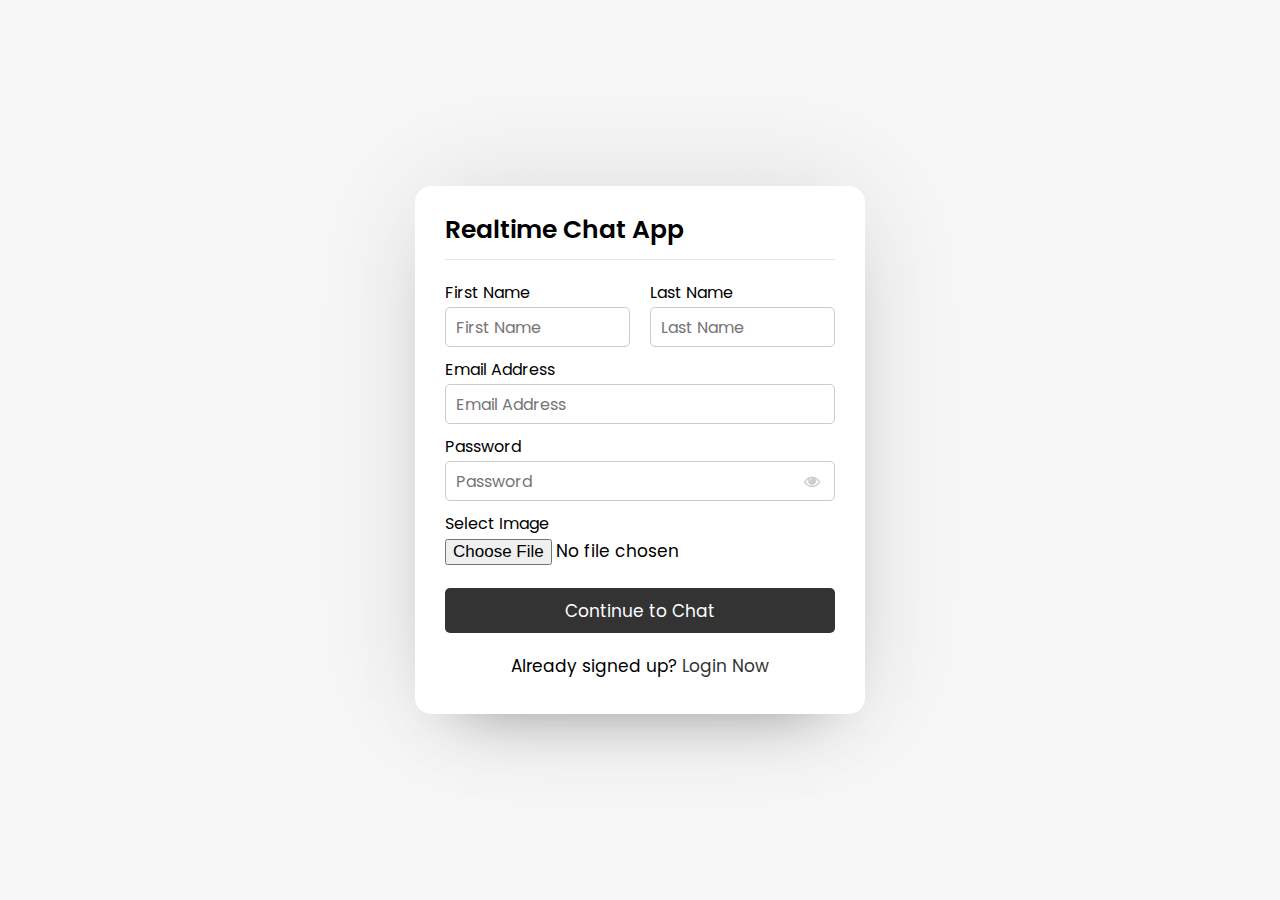
<file: index.html>
<!DOCTYPE html>
<html lang="en">
<head>
    <meta charset="UTF-8">
    <meta name="viewport" content="width=device-width, initial-scale=1.0">
    <title>Realtime Chat App</title>
    <link rel="stylesheet" href="style.css">
    <link rel="stylesheet" href="https://cdnjs.cloudflare.com/ajax/libs/font-awesome/4.7.0/css/font-awesome.min.css">
</head>
<body>
    <div class="wrapper">
        <section class="form signup">
            <header>Realtime Chat App</header>
            <form action="#">
                <div class="error-txt">This is an error message</div>
                <div class="name-details">
                    <div class="field input">
                        <label>First Name</label>
                        <input type="text" placeholder="First Name">
                    </div>
                    <div class="field input">
                        <label>Last Name</label>
                        <input type="text" placeholder="Last Name">
                    </div>
                </div>
                    <div class="field input">
                        <label>Email Address</label>
                        <input type="text" placeholder="Email Address">
                    </div>
                    <div class="field input">
                        <label>Password</label>
                        <input type="password" placeholder="Password">
                        <i class="fa fa-eye"></i>
                    </div>
                    <div class="field image">
                        <label>Select Image</label>
                        <input type="file">
                    </div>
                    <div class="field button">
                        <input type="submit" value="Continue to Chat">
                    </div>
            </form>
            <div class="link">Already signed up? <a href="login.html">Login Now</a></div>
        </section>
    </div>
    <script src="javascript/pass-show-hide.js"></script>
</body>
</html>
</file>
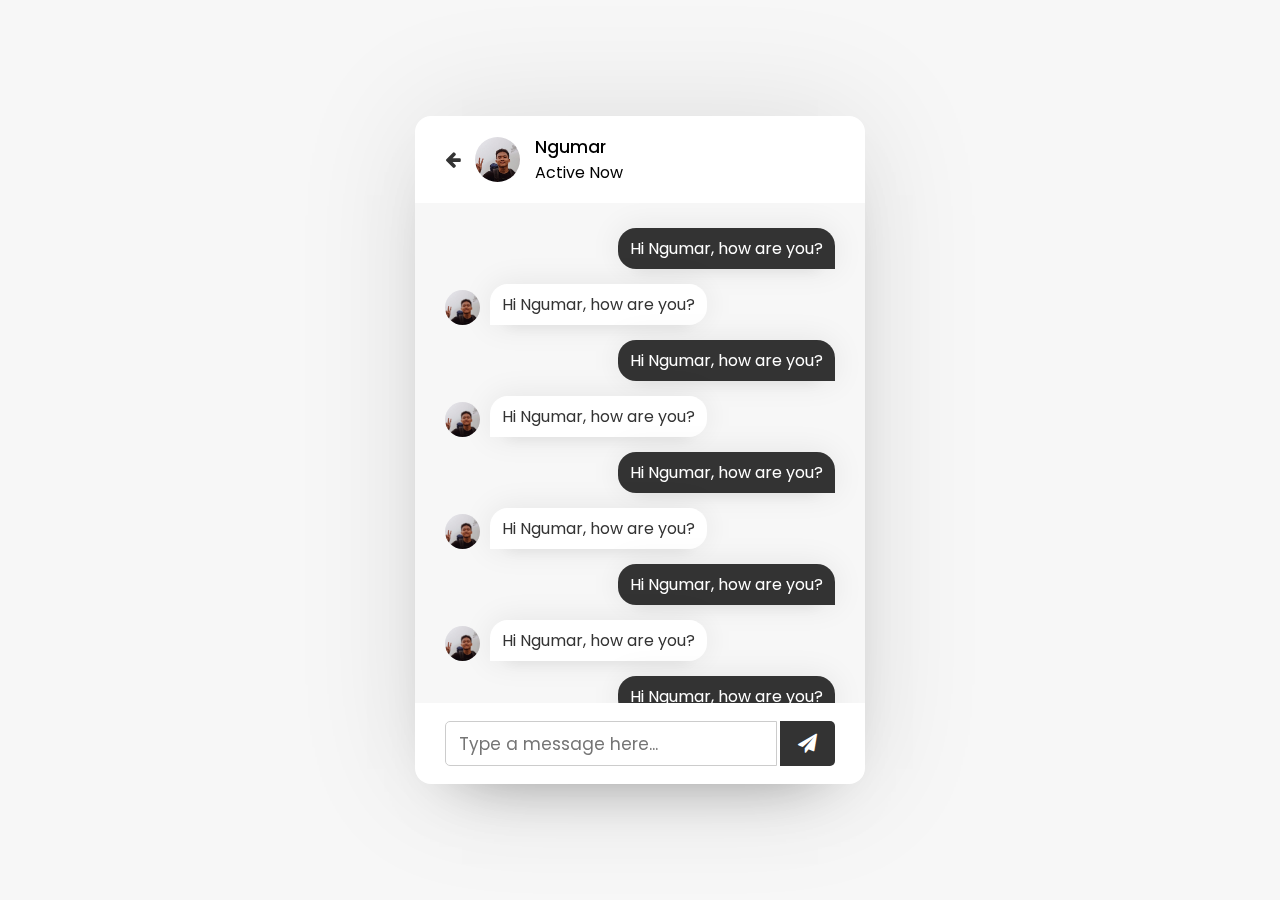
<file: chat.html>
<!DOCTYPE html>
<html lang="en">
  <head>
    <meta charset="UTF-8" />
    <meta name="viewport" content="width=device-width, initial-scale=1.0" />
    <title>Realtime Chat App</title>
    <link rel="stylesheet" href="style.css" />
    <link
      rel="stylesheet"
      href="https://cdnjs.cloudflare.com/ajax/libs/font-awesome/4.7.0/css/font-awesome.min.css"
    />
  </head>
  <body>
    <div class="wrapper">
      <section class="chat-area">
        <header>
          <a href="index.html" class="back-icon"
            ><i class="fa fa-arrow-left"></i
          ></a>
          <img src="aku2.jpg" alt="" />
          <div class="details">
            <span>Ngumar</span>
            <p>Active Now</p>
          </div>
        </header>
        <div class="chat-box">
          <div class="chat outgoing">
            <div class="details">
              <p>Hi Ngumar, how are you?</p>
            </div>
          </div>
          <div class="chat incoming">
            <img src="aku2.jpg" alt="" />
            <div class="details">
              <p>Hi Ngumar, how are you?</p>
            </div>
          </div>
          <div class="chat outgoing">
            <div class="details">
              <p>Hi Ngumar, how are you?</p>
            </div>
          </div>
          <div class="chat incoming">
            <img src="aku2.jpg" alt="" />
            <div class="details">
              <p>Hi Ngumar, how are you?</p>
            </div>
          </div>
          <div class="chat outgoing">
            <div class="details">
              <p>Hi Ngumar, how are you?</p>
            </div>
          </div>
          <div class="chat incoming">
            <img src="aku2.jpg" alt="" />
            <div class="details">
              <p>Hi Ngumar, how are you?</p>
            </div>
          </div>
          <div class="chat outgoing">
            <div class="details">
              <p>Hi Ngumar, how are you?</p>
            </div>
          </div>
          <div class="chat incoming">
            <img src="aku2.jpg" alt="" />
            <div class="details">
              <p>Hi Ngumar, how are you?</p>
            </div>
          </div>
          <div class="chat outgoing">
            <div class="details">
              <p>Hi Ngumar, how are you?</p>
            </div>
          </div>
          <div class="chat incoming">
            <img src="aku2.jpg" alt="" />
            <div class="details">
              <p>Hi Ngumar, how are you?</p>
            </div>
          </div>
          <div class="chat outgoing">
            <div class="details">
              <p>Hi Ngumar, how are you?</p>
            </div>
          </div>
          <div class="chat incoming">
            <img src="aku2.jpg" alt="" />
            <div class="details">
              <p>Hi Ngumar, how are you?</p>
            </div>
          </div>
        </div>
        <form action="#" class="typing-area">
          <input type="text" placeholder="Type a message here..." />
          <button><i class="fa fa-paper-plane"></i></button>
        </form>
      </section>
    </div>
  </body>
</html>
</file>
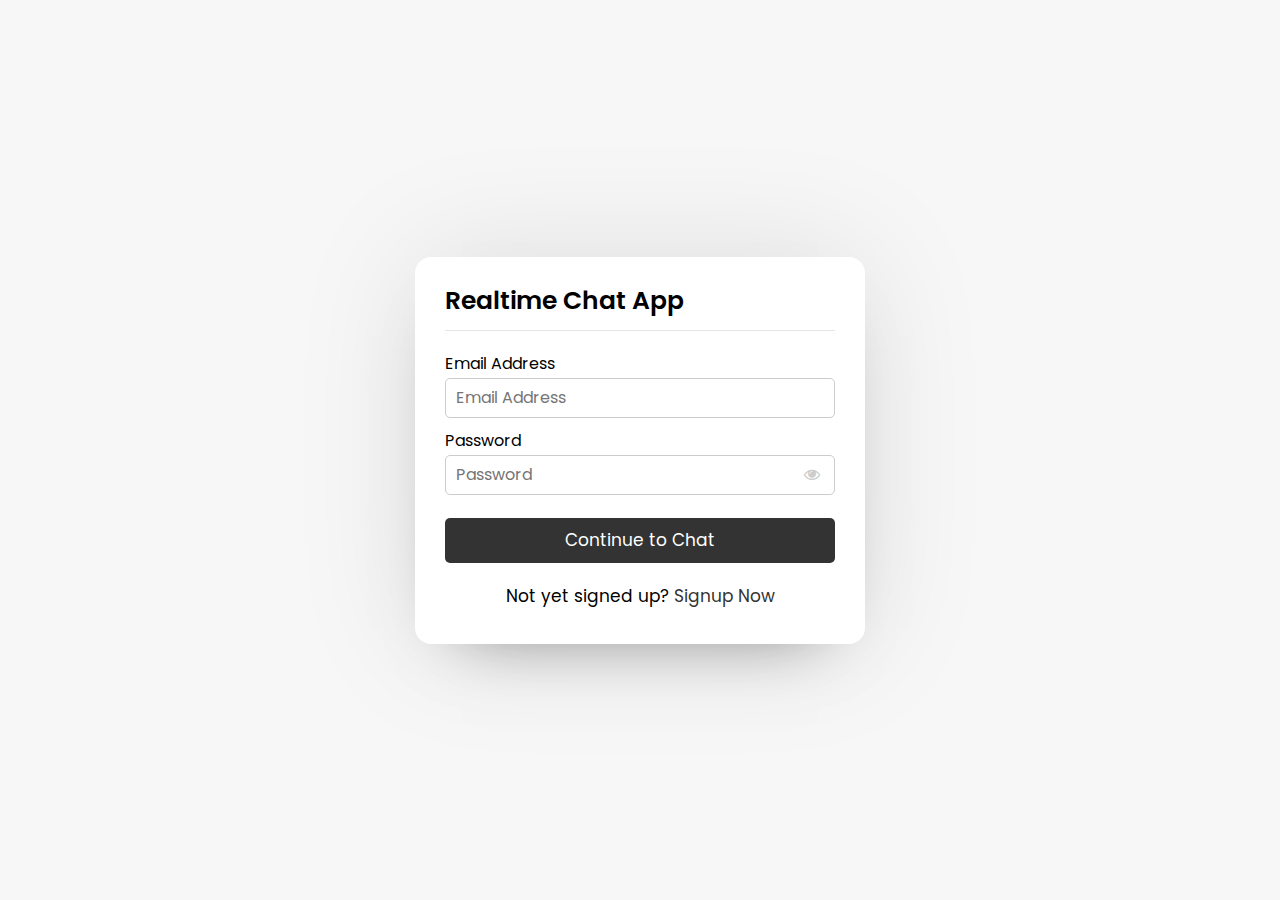
<file: login.html>
<!DOCTYPE html>
<html lang="en">
<head>
    <meta charset="UTF-8">
    <meta name="viewport" content="width=device-width, initial-scale=1.0">
    <title>Realtime Chat App</title>
    <link rel="stylesheet" href="style.css">
    <link rel="stylesheet" href="https://cdnjs.cloudflare.com/ajax/libs/font-awesome/4.7.0/css/font-awesome.min.css">
</head>
<body>
    <div class="wrapper">
        <section class="form login">
            <header>Realtime Chat App</header>
            <form action="#">
                <div class="error-txt">This is an error message</div>
                <div class="field input">
                        <label>Email Address</label>
                        <input type="text" placeholder="Email Address">
                    </div>
                    <div class="field input">
                        <label>Password</label>
                        <input type="password" placeholder="Password">
                        <i class="fa fa-eye"></i>
                    </div>
                    <div class="field button">
                        <input type="submit" value="Continue to Chat">
                    </div>
            </form>
            <div class="link">Not yet signed up? <a href="index.html">Signup Now</a></div>
        </section>
    </div>
    <script src="javascript/pass-show-hide.js"></script>
</body>
</html>
</file>
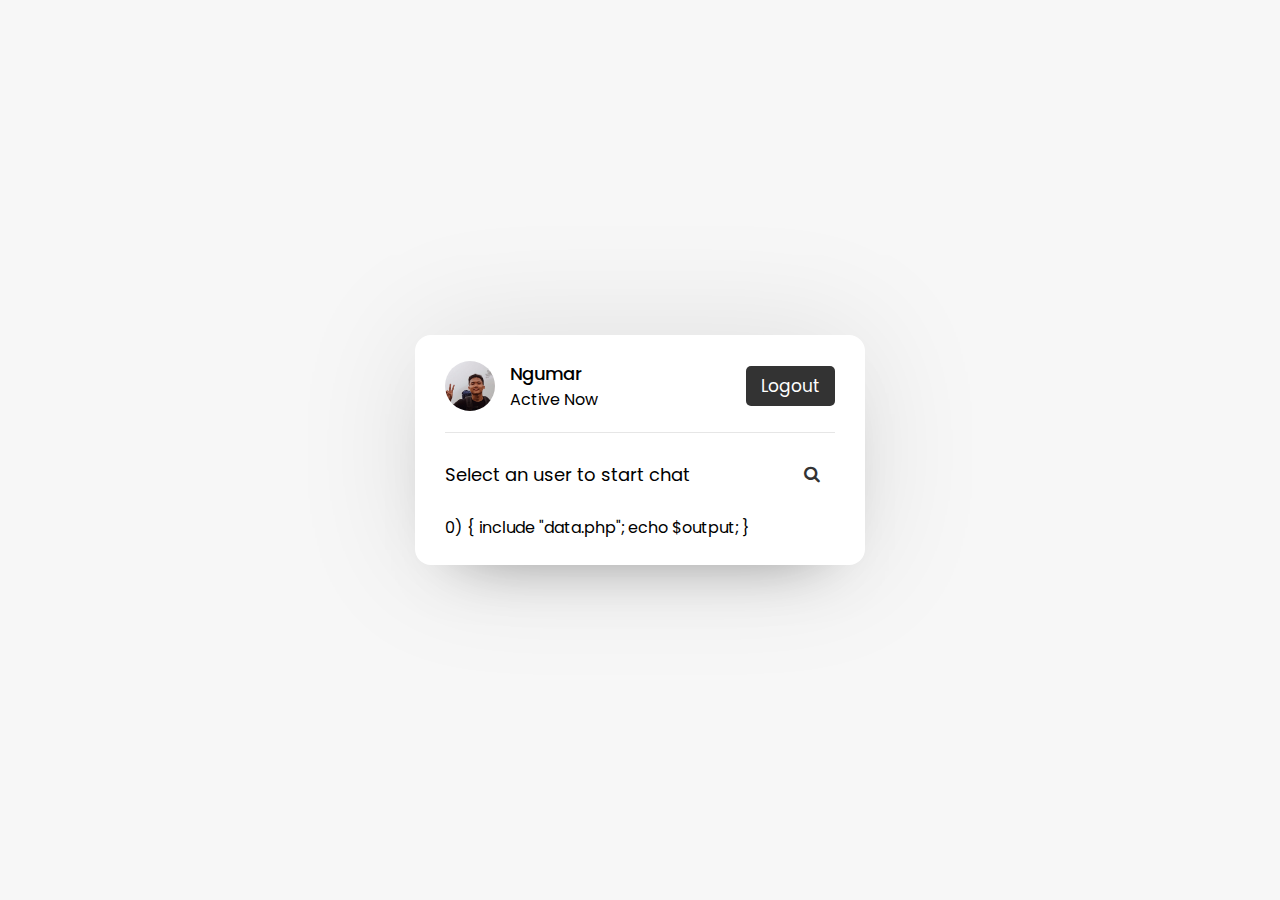
<file: users.html>
<!DOCTYPE html>
<html lang="en">
  <head>
    <meta charset="UTF-8" />
    <meta name="viewport" content="width=device-width, initial-scale=1.0" />
    <title>Realtime Chat App</title>
    <link rel="stylesheet" href="style.css" />
    <link
      rel="stylesheet"
      href="https://cdnjs.cloudflare.com/ajax/libs/font-awesome/4.7.0/css/font-awesome.min.css"
    />
  </head>
  <body>
    <div class="wrapper">
      <section class="users">
        <header>
          <div class="content">
            <img src="aku2.jpg" alt="" />
            <div class="details">
              <span>Ngumar</span>
              <p>Active Now</p>
            </div>
          </div>
          <a href="#" class="logout">Logout</a>
        </header>
        <div class="search">
          <span class="text">Select an user to start chat</span>
          <input type="text" placeholder="Enter name to search" />
          <button><i class="fa fa-search"></i></button>
        </div>
        <div class="users-list">
          <a href="#">
            <div class="content">
              <img src="aku2.jpg" alt="" />
              <div class="details">
                <span>Ngumar</span>
                <p>This is test message</p>
              </div>
            </div>
            <div class="status-dot"><i class="fa fa-circle"></i></div>
          </a>
          <a href="#">
            <div class="content">
              <img src="aku2.jpg" alt="" />
              <div class="details">
                <span>Ngumar</span>
                <p>This is test message</p>
              </div>
            </div>
            <div class="status-dot"><i class="fa fa-circle"></i></div>
          </a>
          <a href="#">
            <div class="content">
              <img src="aku2.jpg" alt="" />
              <div class="details">
                <span>Ngumar</span>
                <p>This is test message</p>
              </div>
            </div>
            <div class="status-dot"><i class="fa fa-circle"></i></div>
          </a>
          <a href="#">
            <div class="content">
              <img src="aku2.jpg" alt="" />
              <div class="details">
                <span>Ngumar</span>
                <p>This is test message</p>
              </div>
            </div>
            <div class="status-dot"><i class="fa fa-circle"></i></div>
          </a>
          <a href="#">
            <div class="content">
              <img src="aku2.jpg" alt="" />
              <div class="details">
                <span>Ngumar</span>
                <p>This is test message</p>
              </div>
            </div>
            <div class="status-dot"><i class="fa fa-circle"></i></div>
          </a>
          <a href="#">
            <div class="content">
              <img src="aku2.jpg" alt="" />
              <div class="details">
                <span>Ngumar</span>
                <p>This is test message</p>
              </div>
            </div>
            <div class="status-dot"><i class="fa fa-circle"></i></div>
          </a>
        </div>
      </section>
    </div>
    <script src="javascript/users.js"></script>
  </body>
</html>
</file>
<file: style.css>
@import url('https://fonts.googleapis.com/css2?family=Poppins:wght@100;200;300;400;500;600;700;800;900&display=swap');
*{
    margin: 0;
    padding: 0;
    font-family: 'Poppins', sans-serif;
    box-sizing: border-box;
    text-decoration: none;
}
body{
    display: flex;
    align-items: center;
    justify-content: center;
    min-height: 100vh;
    background: #f7f7f7;
}

.wrapper{
    background: #fff;
    width: 450px;
    border-radius: 16px;
    box-shadow: 0 0 128px 0 rgba(0,0,0,0.1),
                0 32px 64px -47px rgba(0,0,0,0.5);
}

/* Signup Form CSS Code */
.form{
    padding: 25px 30px;
}

.form header{
    font-size: 25px;
    font-weight: 600;
    padding-bottom: 10px;
    border-bottom: 1px solid #e6e6e6;
}

.form form{
    margin: 20px 0;
}

.form form .error-txt{
    color: #721c24;
    background: #f8d7da;
    padding: 8px 10px;
    text-align: center;
    border-radius: 5px;
    margin-bottom: 10px;
    border: 1px solid #f5c6cb;
    display: none;
}

.form form .name-details{
    display: flex;
}
.form form .name-details .field:first-child{
    margin-right: 10px;
}
.form form .name-details .field:last-child{
    margin-left: 10px;
}
.form form .field{
    display: flex;
    position: relative;
    flex-direction: column;
    margin-bottom: 10px;
}
.form form .field label{
   margin-bottom: 2px;
}
.form form .field input{
    outline: none;
}
.form form .input input{
    height: 40px;
    width: 100%;
    font-size: 16px;
    padding: 0 10px;
    border: 1px solid #ccc;
    border-radius: 5px;
}

.form form .image input{
    font-size: 17px;
}

.form form .button input{
    margin-top: 13px;
    height: 45px;
    border: none;
    font-size: 17px;
    font-weight: 400;
    background: #333;
    color: #fff;
    border-radius: 5px;
    cursor: pointer;
}
.form form .field i{
    position: absolute;
    right: 15px;
    color: #ccc;
    top: 70%;
    transform: translateY(-50%);
    cursor: pointer;
}
.form form .field i.active::before{
    content: "\f070";
    color: #333;
}
.form .link{
    text-align: center;
    margin: 10px 0;
    font-size: 17px;
}
.form .link a{
    color: #333;
}
.form .link a:hover{
    text-decoration: underline;
}

/* Users Area CSS Code */
.users{
    padding: 25px 30px;
}
.users header, .users-list a{
    display: flex;
    align-items: center;
    justify-content: space-between;
    padding-bottom: 20px;
    border-bottom: 1px solid #e6e6e6;
}
.wrapper img{
    object-fit: cover;
    border-radius: 50%;
}
/* .users header .content, .users-list a .content */
:is(.users, .users-list) .content{
    display: flex;    
    align-items: center;
}
.users header .content img{
    height: 50px;
    width: 50px;
}
:is(.users, .users-list) .details{
    color: #000;
    margin-left: 15px;
}
:is(.users, .users-list) .details span{
    font-size: 18px;
    font-weight: 500;
}
.users header .logout{
    color: #fff;
    font-size: 17px;
    padding: 7px 15px;
    background: #333;
    border-radius: 5px;
}   
.users .search{
    margin: 20px 0;
    display: flex;
    position: relative;
    align-items: center;
    justify-content: space-between;
}
.users .search .text{
    font-size: 18px;
}
.users .search input{
    position: absolute;
    height: 42px;
    width: calc(100% - 50px);
    border: 1px solid #ccc;
    padding: 0 13px;
    font-size: 16px;
    border-radius: 5px;
    outline: none;
    opacity: 0;
    pointer-events: none;
    transition: all 0.2s ease;
}
.users .search input.active{
    opacity: 1;
    pointer-events: auto;
}
.users .search button{
    width: 47px;
    height: 42px;
    border: none;
    outline: none;
    background: #fff;
    color: #333;
    cursor: pointer;
    font-size: 17px;
    border-radius: 0 5px 5px 0;
    transition: all 0.2s ease;
}
.users .search button.active{
    color: #fff;
    background: #333;
}
.users .search button.active i::before{
    content: "\f00d";
}
.users-list{
    max-height: 350px;
    overflow-y: auto;
}
:is(.chat-box, .users-list)::-webkit-scrollbar{
    width: 0px;
}
.users-list a{
    margin-bottom: 15px;
    page-break-after: 10px;
    border-bottom-color: #f1f1f1;
    padding-right: 15px;
}
.users-list a:last-child{
    border: none;
    margin-bottom: 0px;
}
.users-list a .content p{
    color: #67676a;
}
.users-list a .content img{
    height: 40px;
    width: 40px;
}
.users-list a .status-dot{
    font-size: 12px;
    color: #468669;
}
.users-list a .status-dot.offline{
    color: #ccc;
}

/* Chat Area CSS Code */
.chat-area header{
    display: flex;
    align-items: center;
    padding: 18px 30px;
}
.chat-area header .back-icon{
    font-size: 18px;
    color: #333;
}
.chat-area header img{
    width: 45px;
    height: 45px;
    margin: 0 15px;
}
.chat-area header span{
    font-size: 17px;
    font-weight: 500;
}
.chat-box{
    height: 500px;
    background: #f7f7f7;
    padding: 10px 30px 20px 30px;
    box-shadow: inset 0 32px 32px -32px rgb(0 0 0 / 5%)
                inset 0 -32px 32px -32px rgb(0 0 0 / 5%);
    overflow-y: auto;
}
.chat-box .chat{
    margin: 15px 0;
}
.chat-box .chat p{
    word-wrap: break-word;
    padding: 8px 12px;
    box-shadow: 0 0 32px rgb(0 0 0 / 8%),
                0 16px 16px -16px rgb(0 0 0 / 10%);
}
.chat-box .outgoing{
    display: flex;
}
.outgoing .details{
    margin-left: auto;
    max-width: calc(100% - 130px);
}
.outgoing .details p{
    background: #333;
    color: #fff;
    border-radius: 18px 18px 0 18px;
}
.chat-box .incoming{
    display: flex;
    align-items: flex-end;
}
.chat-box .incoming img{
    width: 35px;
    height: 35px;
}
.incoming .details{
    margin-left: 10px;
    margin-right: auto;
    max-width: calc(100% - 130px);
}
.incoming .details p{
    color: #333;
    background-color: #fff;
    border-radius: 18px 18px 18px 0;
}
.chat-area .typing-area{
    padding: 18px 30px;
    display: flex;
    justify-content: space-between;
}
.typing-area input{
    height: 45px;
    width: calc(100% - 58px);    
    font-size: 17px;
    border: 1px solid #ccc;
    padding: 0 13px;
    border-radius: 5px 0 0 5px;
    outline: none;
}
.typing-area button{
    width: 55px;
    border: none;
    outline: none;
    background: #333;
    color: #fff;
    font-size: 19px;
    cursor: pointer;
    border-radius: 0 5px 5px 0;
}
</file>
